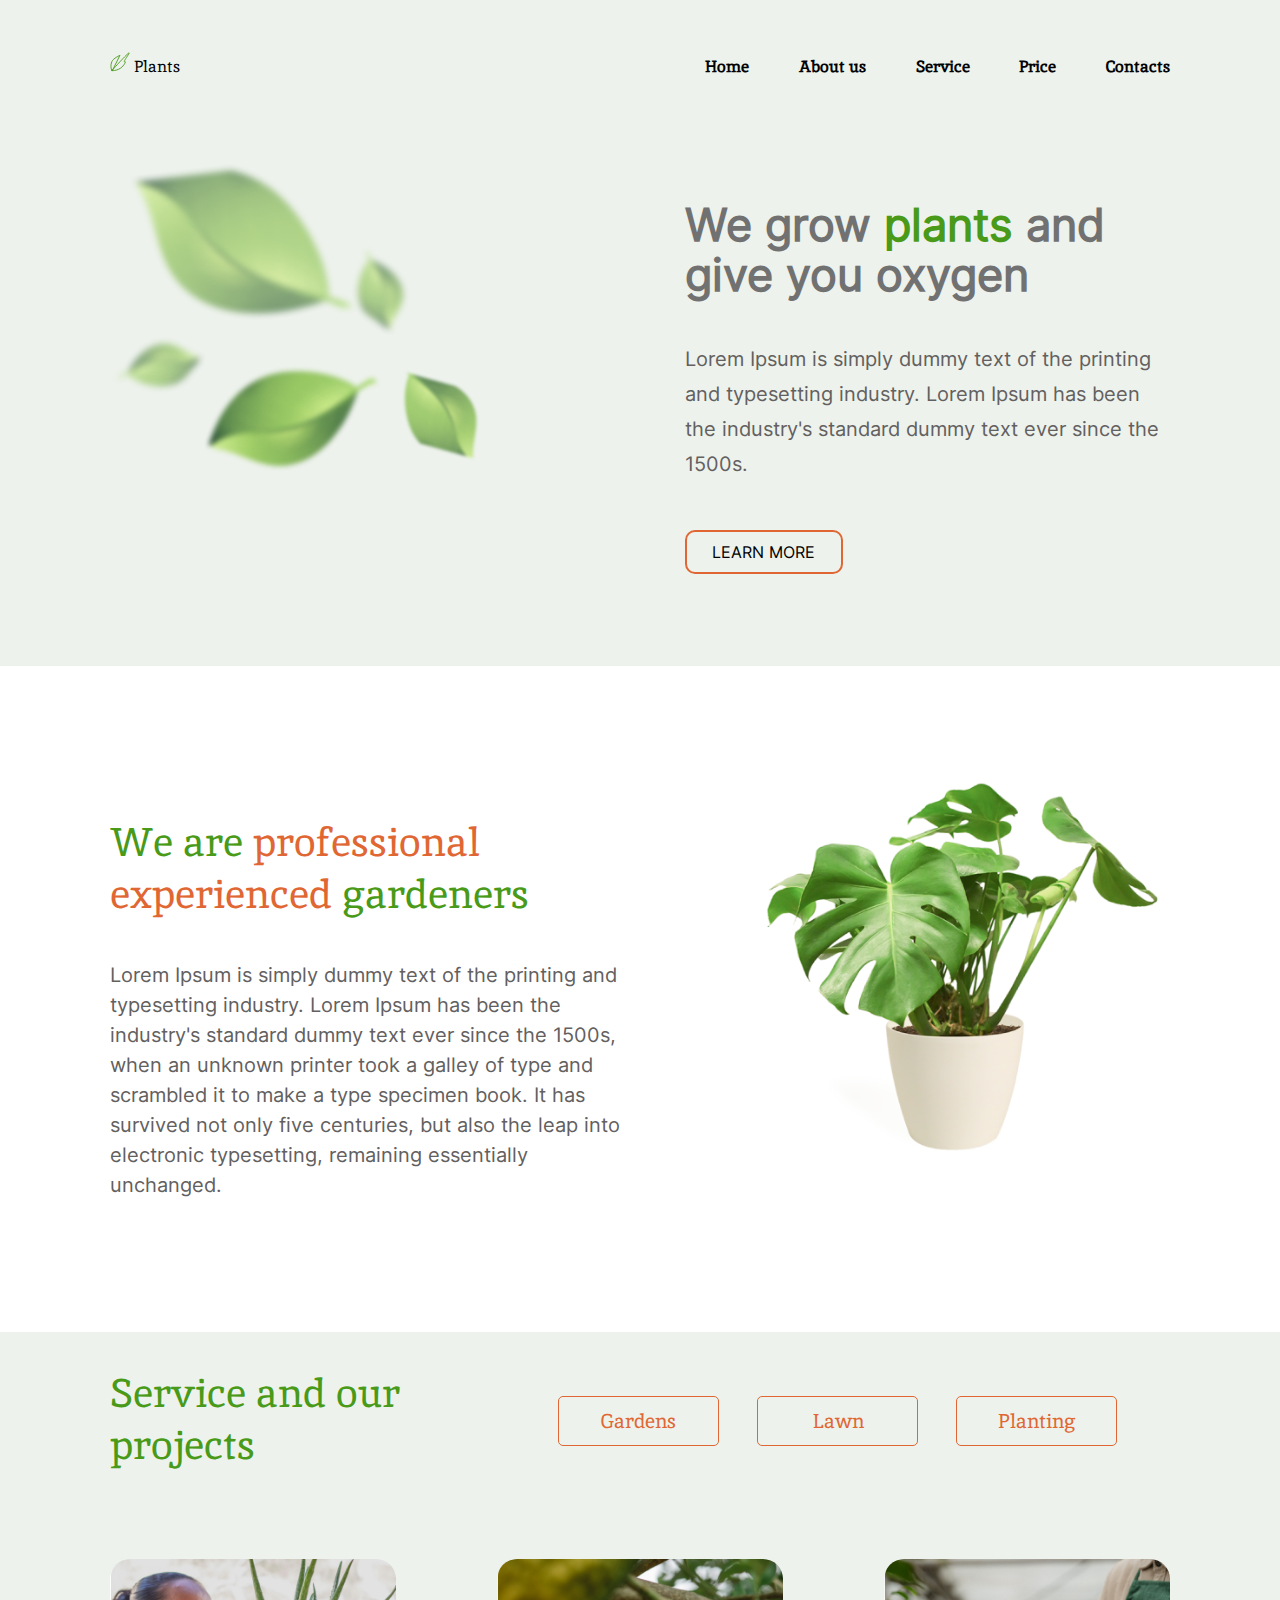
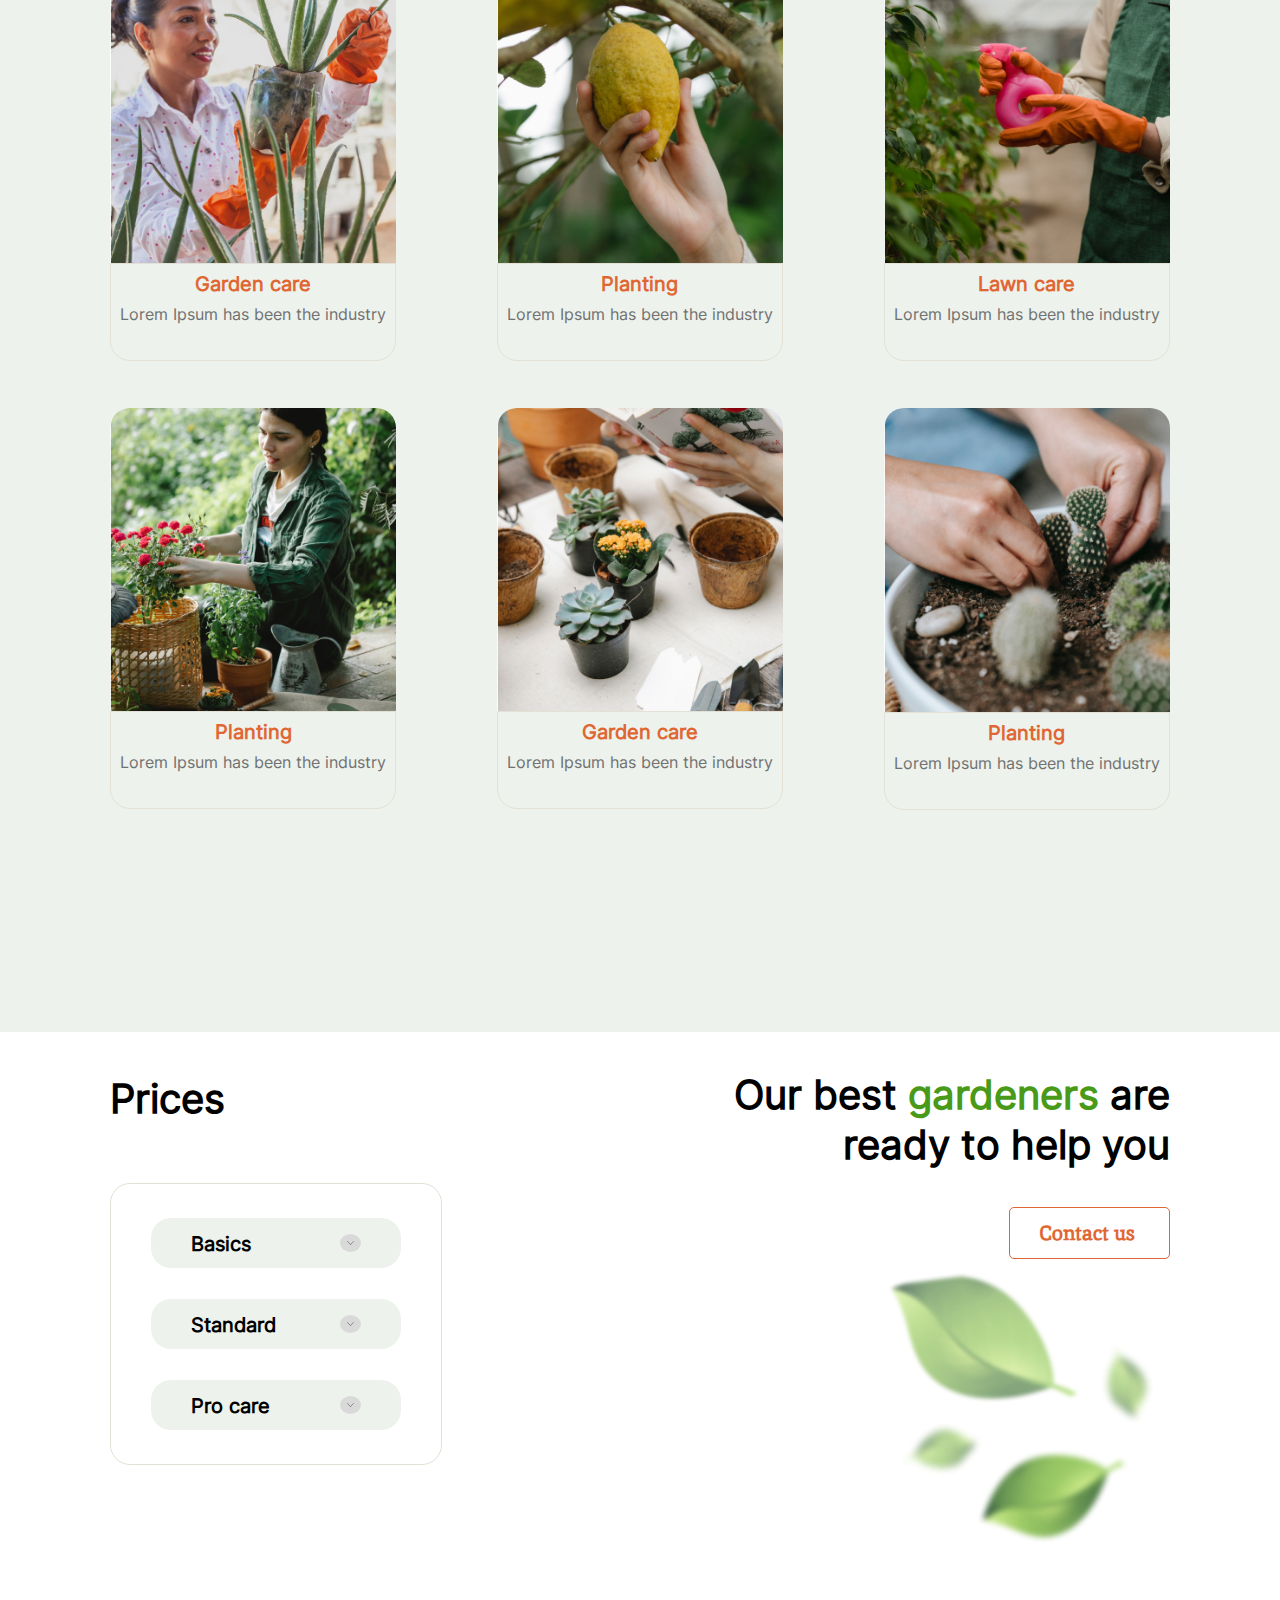
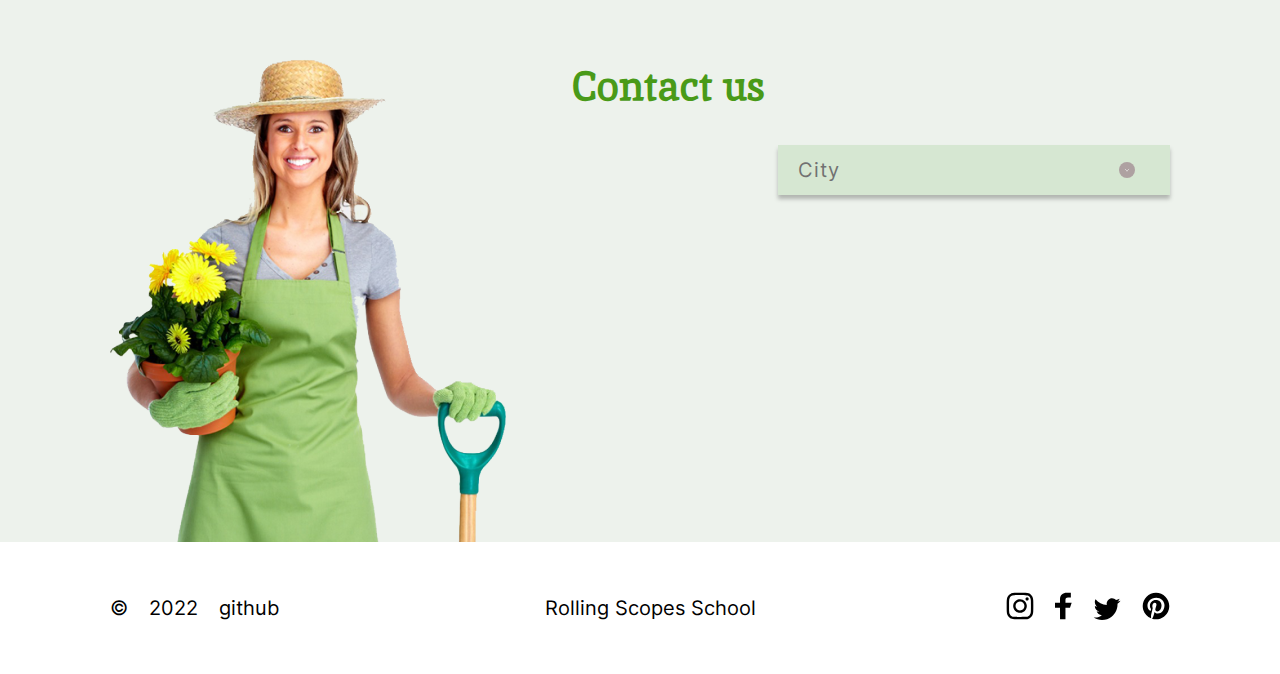
<file: index.html>
<!DOCTYPE html>
<html lang="en">
<head>
    <meta charset="UTF-8">
    <meta http-equiv="X-UA-Compatible" content="IE=edge">
    <meta name="viewport" content="width=device-width, initial-scale=1.0">
    <title>Plants</title>
    <link rel="icon" href="./assets/svg/logo_vector.svg">
    <link rel="stylesheet" href="css/normalize.css">
    <link rel="stylesheet" href="css/style.css">
</head>
<body>
    <div class="pop-up-cover"></div>
    <header class="header">
        <div class="container">
            <div class="logo-container">
                <img src="./assets/svg/logo_vector.svg" alt="logo" class="logo">
                <span class="logo-title">Plants</span>
            </div>
            <nav class="nav-section">
                <ul class="nav-list">
                    <li class="nav-item"><a href="#welcome" class="nav-link">Home</a></li>
                    <li class="nav-item"><a href="#about" class="nav-link">About us</a></li>
                    <li class="nav-item"><a href="#services" class="nav-link">Service</a></li>
                    <li class="nav-item"><a href="#prices" class="nav-link">Price</a></li>
                    <li class="nav-item"><a href="#contacts" class="nav-link">Contacts</a></li>
                </ul>
            </nav>
            <div class="burger-container">
                <img src="./assets/svg/burger.svg" alt="burger" class="burger">
            </div>
            <div class="burger-menu">
                <div class="dash-container">
                    <div class="dash dash-part1"></div>
                    <div class="dash dash-part2"></div>
                </div>
                <nav class="burger-nav-section">
                    <ul class="burger-nav-list">
                        <li class="nav-item"><a href="#welcome" class="nav-link burger-link">Home</a></li>
                        <li class="nav-item"><a href="#about" class="nav-link burger-link">About&nbsp;us</a></li>
                        <li class="nav-item"><a href="#services" class="nav-link burger-link">Service</a></li>
                        <li class="nav-item"><a href="#prices" class="nav-link burger-link">Price</a></li>
                        <li class="nav-item"><a href="#contacts" class="nav-link burger-link">Contacts</a></li>
                    </ul>
                </nav>
            </div>
        </div>
    </header>

    <main>
        <section class="welcome">
            <div class="container" id="welcome">
                <div class="leafs-container">
                    <img src="./assets/images/leafs.png" alt="leafs" class="leafs">
                </div>
                <div class="welcome-block">
                    <h1 class="welcome-title">We&nbsp;grow&nbsp;<span>plants</span>&nbsp;and give you oxygen</h1>
                    <p class="welcome-text">Lorem Ipsum is simply dummy text of the printing and typesetting industry. Lorem Ipsum has been the industry's standard dummy text ever since the 1500s.</p>
                    <button class="welcome-button">learn more</button>
                </div>
            </div>
        </section>

        <section class="about">
            <div class="container" id="about">
                <div class="about-block">
                    <h2 class="about-title">We are <span>professional experienced</span> gardeners</h2>
                    <p class="about-text">Lorem Ipsum is simply dummy text of the printing and typesetting industry. Lorem Ipsum has been the industry's standard dummy text ever since the 1500s, when an unknown printer took a galley of type and scrambled it to make a type specimen book. It has survived not only five centuries, but also the leap into electronic typesetting, remaining essentially unchanged.</p>
                </div>
                <div class="houseplant-container">
                    <img src="./assets/images/houseplant.png" alt="houseplant" class="houseplant">
                </div>
            </div>
        </section>

        <section class="services">
            <div class="container" id="services">
                <div class="services-header">
                    <h2 class="services-title">Service and our projects</h2>
                    <div class="services-buttons">
                        <button class="services-bttn garden-button">Gardens</button>
                        <button class="services-bttn lawn-button">Lawn</button>
                        <button class="services-bttn planting-button">Planting</button>
                    </div>
                </div>
                <div class="services-block">
                    <div class="service garden-service">
                        <img src="./assets/images/service-1.jpg" alt="garden-care" class="service-img">
                        <img src="./assets/images/service-1-tablet.png" alt="garden-care" class="service-img-tablet">
                        <div class="service-text">
                            <p class="service-title">Garden care</p>
                            <p class="service-p">Lorem Ipsum has been the industry</p>
                        </div>
                    </div>
                    <div class="service planting-service">
                        <img src="./assets/images/service-2.jpg" alt="planting" class="service-img">
                        <img src="./assets/images/service-2-tablet.png" alt="garden-care" class="service-img-tablet">
                        <div class="service-text">
                            <p class="service-title">Planting</p>
                            <p class="service-p">Lorem Ipsum has been the industry</p>
                        </div>
                    </div>
                    <div class="service lawn-service">
                        <img src="./assets/images/service-3.jpg" alt="lawn-care" class="service-img">
                        <img src="./assets/images/service-3-tablet.png" alt="garden-care" class="service-img-tablet">
                        <div class="service-text">
                            <p class="service-title">Lawn care</p>
                            <p class="service-p">Lorem Ipsum has been the industry</p>
                        </div>
                    </div>
                    <div class="service planting-service">
                        <img src="./assets/images/service-4.jpg" alt="planting" class="service-img">
                        <img src="./assets/images/service-4-tablet.png" alt="garden-care" class="service-img-tablet">
                        <div class="service-text">
                            <p class="service-title">Planting</p>
                            <p class="service-p">Lorem Ipsum has been the industry</p>
                        </div>
                    </div>
                    <div class="service garden-service">
                        <img src="./assets/images/service-5.jpg" alt="garden-care" class="service-img">
                        <img src="./assets/images/service-5-tablet.png" alt="garden-care" class="service-img-tablet">
                        <div class="service-text">
                            <p class="service-title">Garden care</p>
                            <p class="service-p">Lorem Ipsum has been the industry</p>
                        </div>
                    </div>
                    <div class="service planting-service">
                        <img src="./assets/images/service-6.jpg" alt="planting" class="service-img">
                        <img src="./assets/images/service-6-tablet.png" alt="garden-care" class="service-img-tablet">
                        <div class="service-text">
                            <p class="service-title">Planting</p>
                            <p class="service-p">Lorem Ipsum has been the industry</p>
                        </div>
                    </div>
                </div>
            </div>
        </section>

        <section class="prices">
            <div class="container" id="prices">
                <div class="prices-block">
                    <h2 class="prices-title">Prices</h2>
                    <div class="tariffes">
                        <div class="tariff basics-block">
                            <div class="tariff-header basics-header">
                                <span class="tariff-title">Basics</span>
                                <img src="./assets/svg/arrow.svg" alt="arrow" class="arrow basics-button">
                                <img src="./assets/svg/active-arrow.svg" alt="arrow" class="active-arrow basics-close-button">
                            </div>
                            <div class="drop-down basics-dd">
                                <div class="line"></div>
                                <p class="price-description">Release of Letraset sheets containing Lorem Ipsum passages, and more recently</p>
                                <p class="price"><span class="dollar">$</span><span class="number">15</span> / per hour</p>
                                <button class="order-bttn"><a href="#contacts" class="link">Order</a></button>
                            </div>
                        </div>
                        <div class="tariff standard-block">
                            <div class="tariff-header standard-header">
                                <span class="tariff-title">Standard</span>
                                <img src="./assets/svg/arrow.svg" alt="arrow" class="arrow standard-button">
                                <img src="./assets/svg/active-arrow.svg" alt="arrow" class="active-arrow standard-close-button">
                            </div>
                            <div class="drop-down standard-dd">
                                <div class="line"></div>
                                <p class="price-description">Release of Letraset sheets containing Lorem Ipsum passages, and more recently</p>
                                <p class="price"><span class="dollar">$</span><span class="number">25</span> / per hour</p>
                                <button class="order-bttn"><a href="#contacts" class="link">Order</a></button>
                            </div>
                        </div>
                        <div class="tariff pro-care-block">
                            <div class="tariff-header pro-care-header">
                                <span class="tariff-title">Pro care</span>
                                <img src="./assets/svg/arrow.svg" alt="arrow" class="arrow pro-care-button">
                                <img src="./assets/svg/active-arrow.svg" alt="arrow" class="active-arrow pro-care-close-button">
                            </div>
                            <div class="drop-down pro-care-dd">
                                <div class="line"></div>
                                <p class="price-description">Release of Letraset sheets containing Lorem Ipsum passages, and more recently</p>
                                <p class="price"><span class="dollar">$</span><span class="number">35</span> / per hour</p>
                                <button class="order-bttn"><a href="#contacts" class="link">Order</a></button>
                            </div>
                        </div>
                    </div>
                </div>
                <div class="gardeners-block">
                    <p class="gardeners-title">Our best <span>gardeners</span> are ready to help you</p>
                    <button class="contact-btn">Contact us</button>
                    <div class="leafs-2-container">
                        <img src="./assets/images/leafs-2.png" alt="leafs" class="leafs-2">
                    </div>
                    
                </div>
            </div>
        </section>

        <section class="contacts">
            <div class="container" id="contacts">
                <h2 class="contacts-title">Contact&nbsp;us</h2>
                <div class="cities-block">
                    <div class="cities-selector">
                        <span class="city-title">City</span>
                        <img src="./assets/svg/city-arrow.svg" alt="arrow" class="city-arrow">
                    </div>
                    <div class="cities-list">
                        <p class="city" id="can">Canandaigua, NY</p>
                        <p class="city" id="nyc">New York City</p>
                        <p class="city" id="yon">Yonkers, NY</p>
                        <p class="city" id="sher">Sherrill, NY</p>
                    </div>
                    <div class="city-card">
                        <div class="city-text-block">
                            <div class="city-const-text">
                                <p>City:</p>
                                <p>Phone:</p>
                                <p>Office address:</p>
                            </div>
                            <div class="city-var-text">
                                <p class="city-name"></p>
                                <p class="phone"></p>
                                <p class="address"></p>
                            </div>
                        </div>
                        <button class="call-bttn"><a href="tel:+19146780003" class="link phone-link">Call us</a></button>
                    </div>
                </div>
                
                <div class="woman-container">
                    <img src="./assets/images/contact_woman.png" alt="woman" class="woman">
                </div>
                
            </div>
        </section>
    </main>

    <footer class="footer">
        <div class="container">
            <p class="creator-info">&copy; 2022 <a href="https://github.com/wecansur" class="footer-link">github</a></p>
            <a href="https://rs.school/js-stage0/" class="footer-link rss">Rolling Scopes School</a>
            <ul class="social-list">
                <li class="social-item">
                    <a href="https://www.instagram.com" class="footer-link social-link">
                        <img src="./assets/svg/inst.svg" alt="instagram" class="social-img">
                    </a>
                </li>
                <li class="social-item">
                    <a href="https://www.facebook.com" class="footer-link social-link">
                        <img src="./assets/svg/fb.svg" alt="facebook" class="social-img">
                    </a>
                </li>
                <li class="social-item">
                    <a href="https://www.twitter.com" class="footer-link social-link">
                        <img src="./assets/svg/twt.svg" alt="twitter" class="social-img">
                    </a>
                </li>
                <li class="social-item">
                    <a href="https://www.pinterest.com" class="footer-link">
                        <img src="./assets/svg/pntrst.svg" alt="pinterest" class="social-img">
                    </a>
                </li>
            </ul>
        </div>
    </footer>
    <script src="./script.js"></script>
</body>
</html>
</file>
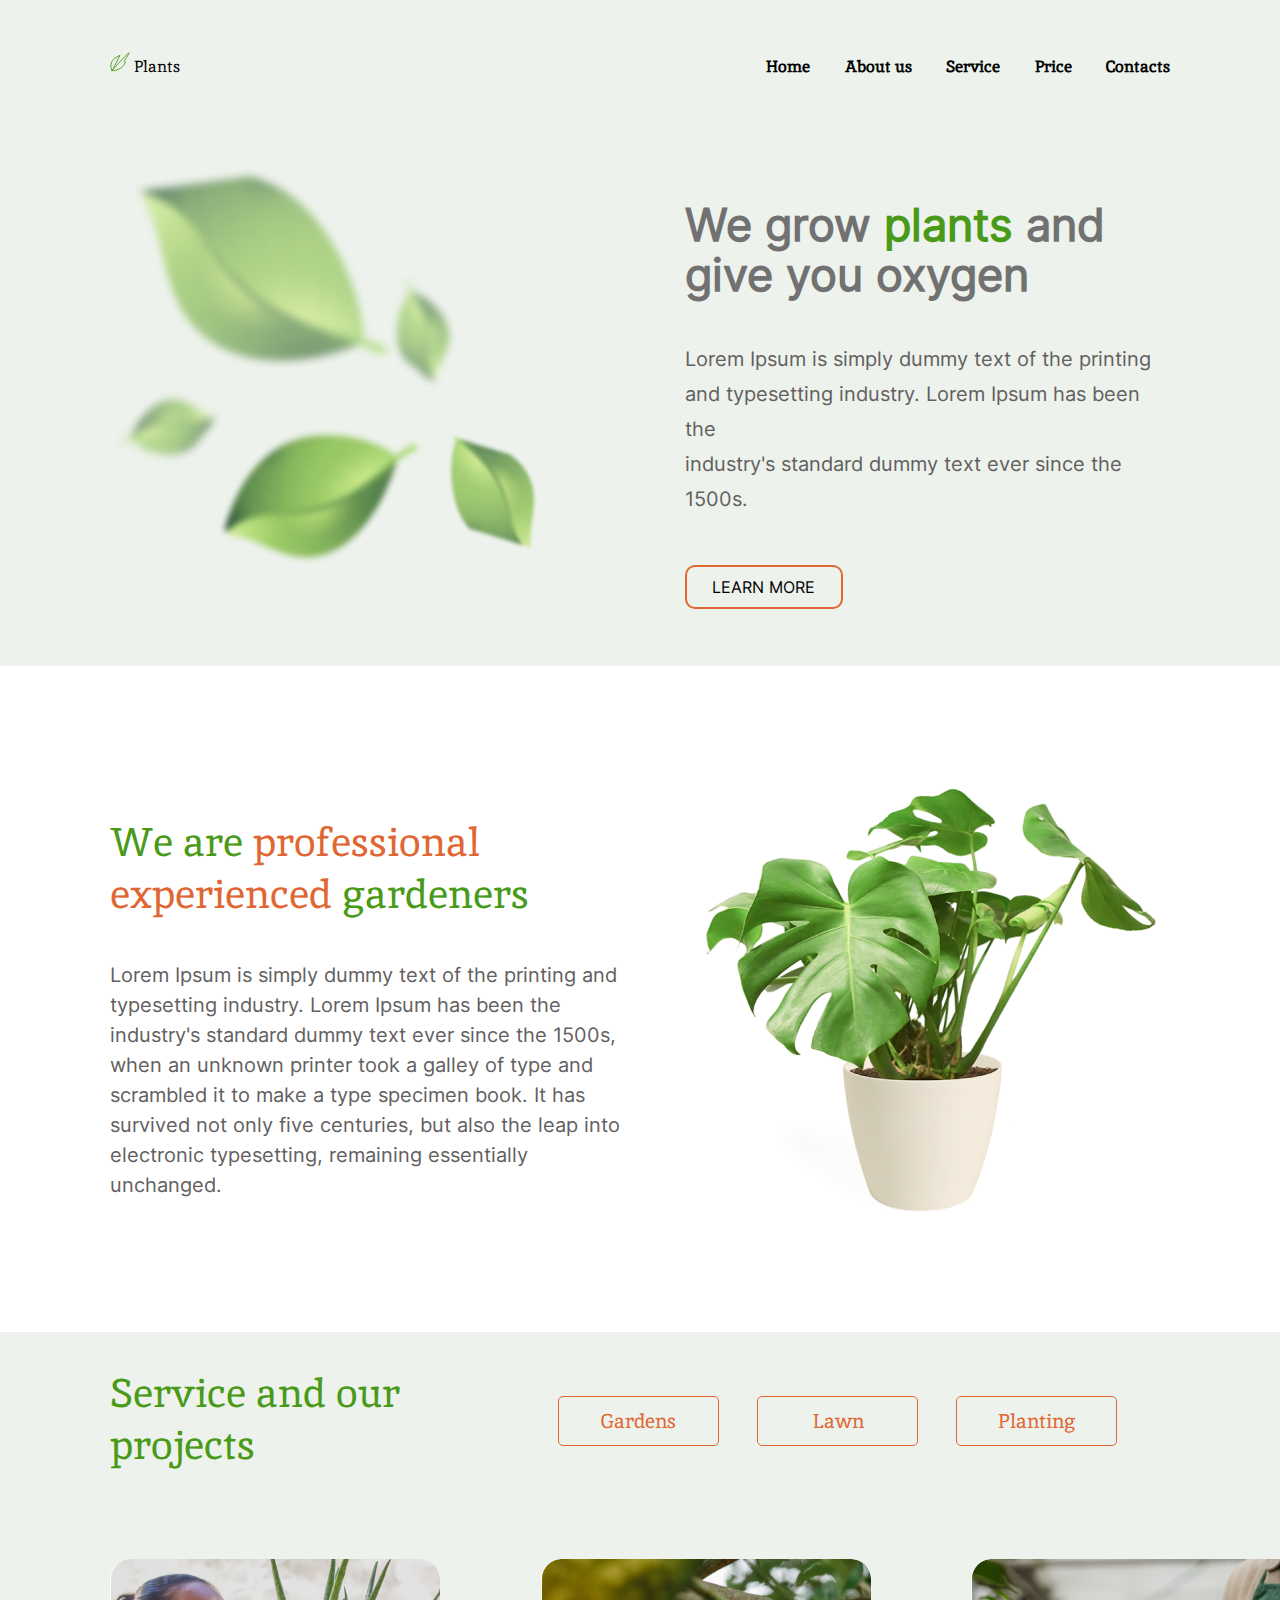
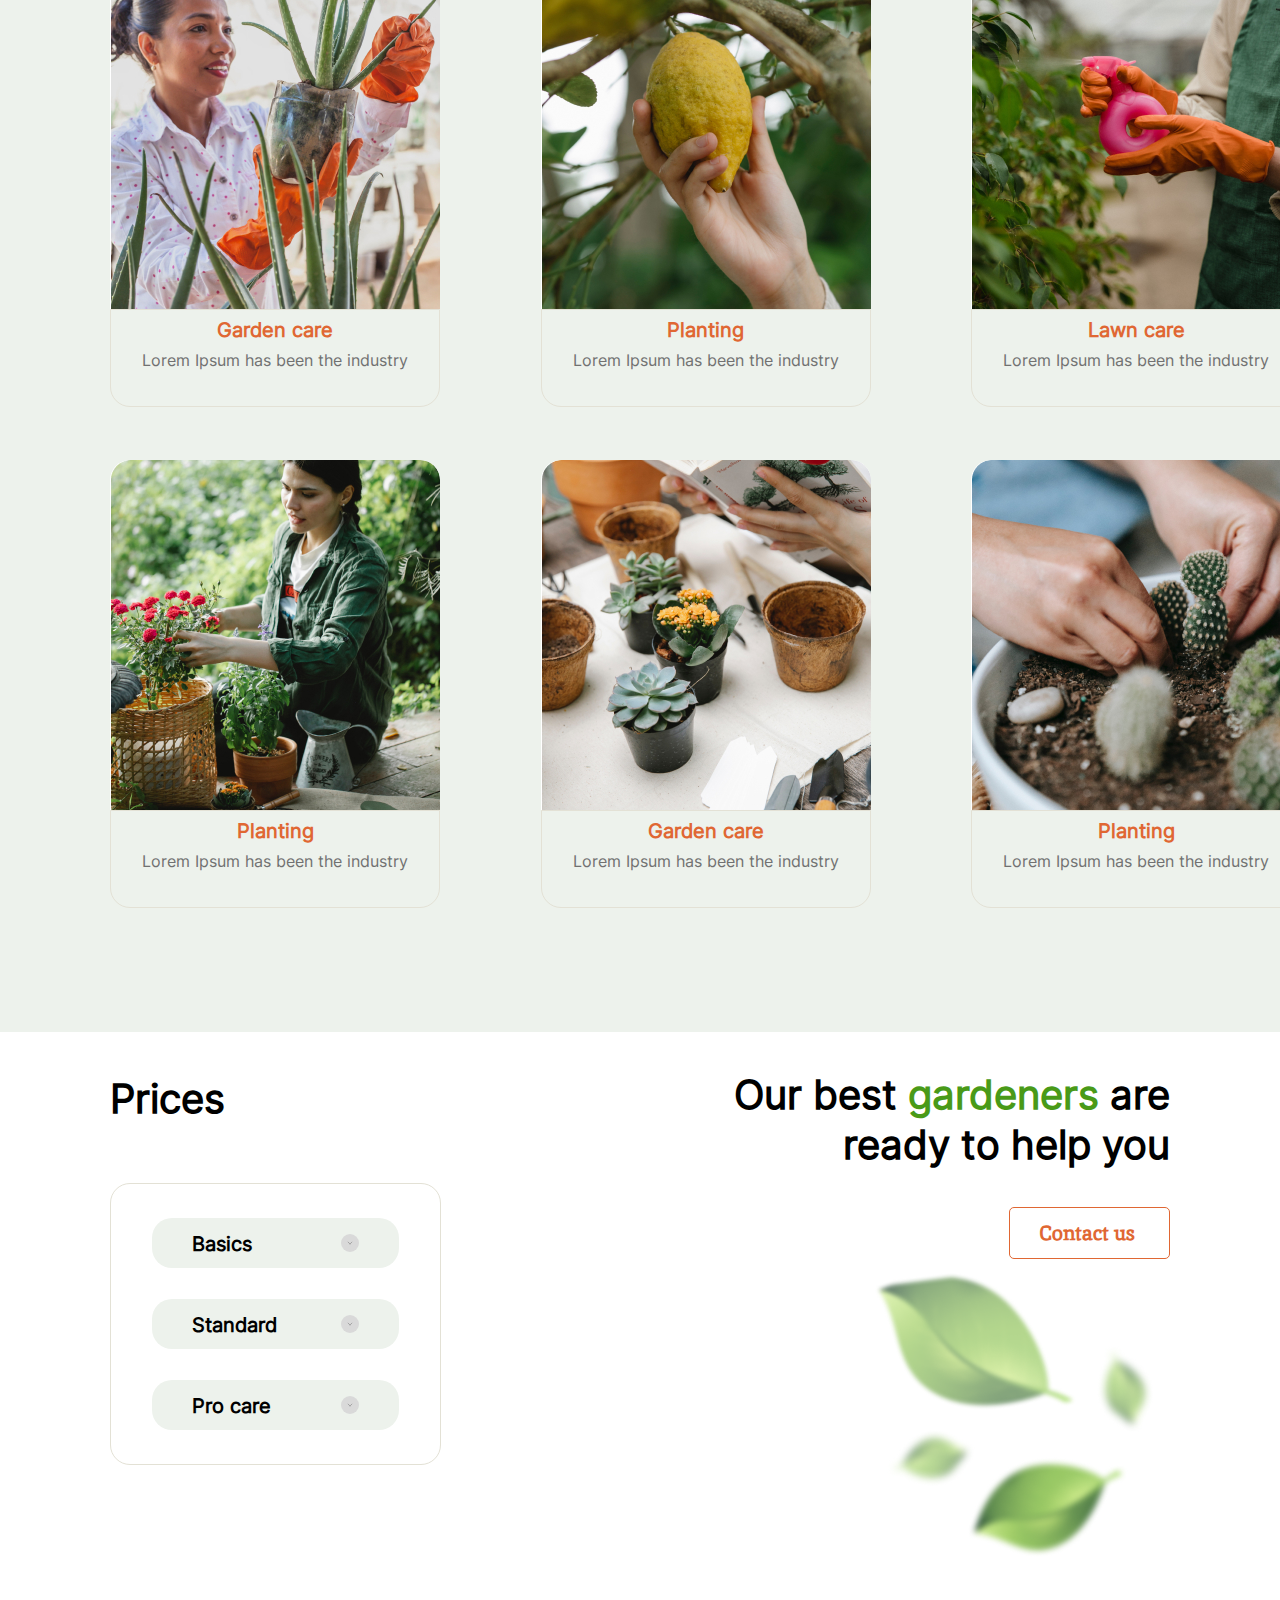
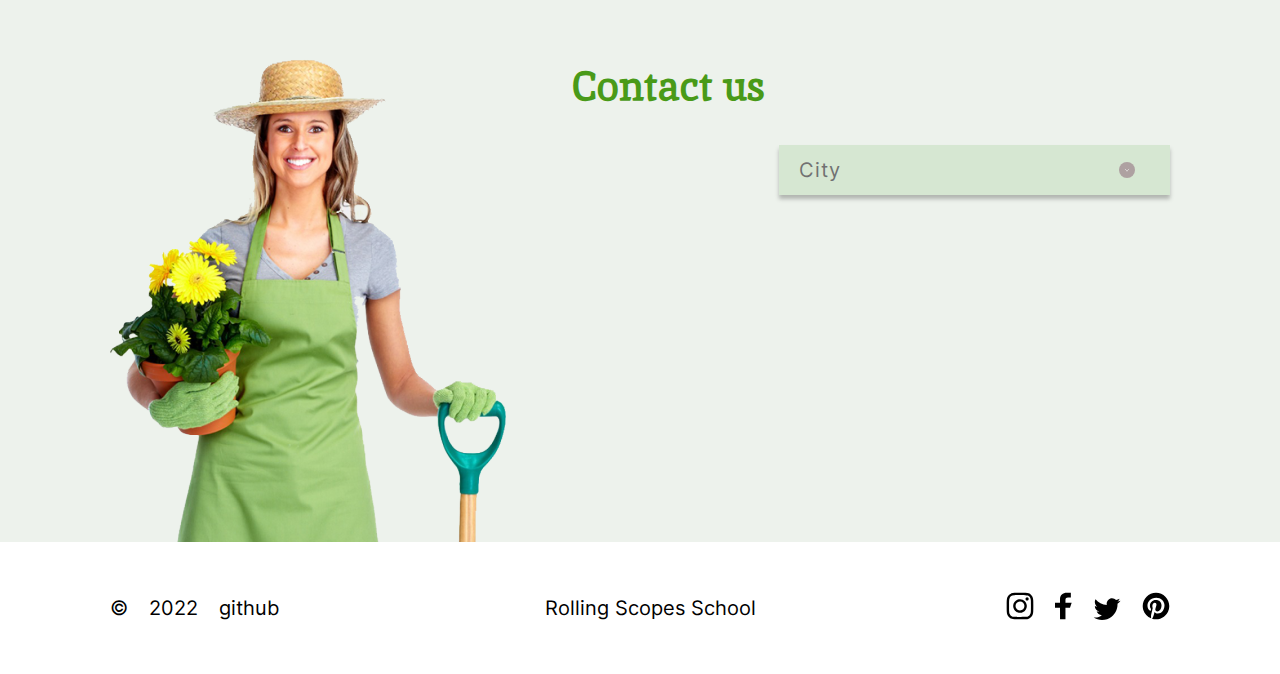
<file: plants/index.html>
<!DOCTYPE html>
<html lang="en">
<head>
    <meta charset="UTF-8">
    <meta http-equiv="X-UA-Compatible" content="IE=edge">
    <meta name="viewport" content="width=device-width, initial-scale=1.0">
    <title>Plants</title>
    <link rel="icon" href="./assets/svg/logo_vector.svg">
    <link rel="stylesheet" href="css/normalize.css">
    <link rel="stylesheet" href="css/style.css">
</head>
<body>
    <header class="header">
        <div class="container">
            <div class="logo-container">
                <img src="./assets/svg/logo_vector.svg" alt="logo" class="logo">
                <span class="logo-title">Plants</span>
            </div>
            <nav class="nav-section">
                <ul class="nav-list">
                    <li class="nav-item"><a href="#welcome" class="nav-link">Home</a></li>
                    <li class="nav-item"><a href="#about" class="nav-link">About us</a></li>
                    <li class="nav-item"><a href="#services" class="nav-link">Service</a></li>
                    <li class="nav-item"><a href="#prices" class="nav-link">Price</a></li>
                    <li class="nav-item"><a href="#contacts" class="nav-link">Contacts</a></li>
                </ul>
            </nav>
        </div>
    </header>

    <main>
        <section class="welcome">
            <div class="container" id="welcome">
                <img src="./assets/images/leafs.png" alt="leafs" class="leafs">
                <div class="welcome-block">
                    <h1 class="welcome-title">We grow <span>plants</span> and give you oxygen</h1>
                    <p class="welcome-text">Lorem Ipsum is simply dummy text of the printing and typesetting industry. Lorem Ipsum has been the<br>industry's standard dummy text ever since the 1500s.</p>
                    <button class="welcome-button">learn more</button>
                </div>
            </div>
        </section>

        <section class="about">
            <div class="container" id="about">
                <div class="about-block">
                    <h2 class="about-title">We are <span>professional experienced</span> gardeners</h2>
                    <p class="about-text">Lorem Ipsum is simply dummy text of the printing and typesetting industry. Lorem Ipsum has been the industry's standard dummy text ever since the 1500s, when an unknown printer took a galley of type and scrambled it to make a type specimen book. It has survived not only five centuries, but also the leap into electronic typesetting, remaining essentially unchanged.</p>
                </div>
                <img src="./assets/images/houseplant.png" alt="houseplant" class="houseplant">
            </div>
        </section>

        <section class="services">
            <div class="container" id="services">
                <div class="services-header">
                    <h2 class="services-title">Service and our projects</h2>
                    <div class="services-buttons">
                        <button class="services-bttn">Gardens</button>
                        <button class="services-bttn">Lawn</button>
                        <button class="services-bttn">Planting</button>
                    </div>
                </div>
                <div class="services-block">
                    <div class="service">
                        <img src="./assets/images/service-1.jpg" alt="garden-care" class="service-img">
                        <div class="service-text">
                            <p class="service-title">Garden care</p>
                            <p class="service-p">Lorem Ipsum has been the industry</p>
                        </div>
                    </div>
                    <div class="service">
                        <img src="./assets/images/service-2.jpg" alt="planting" class="service-img">
                        <div class="service-text">
                            <p class="service-title">Planting</p>
                            <p class="service-p">Lorem Ipsum has been the industry</p>
                        </div>
                    </div>
                    <div class="service">
                        <img src="./assets/images/service-3.jpg" alt="lawn-care" class="service-img">
                        <div class="service-text">
                            <p class="service-title">Lawn care</p>
                            <p class="service-p">Lorem Ipsum has been the industry</p>
                        </div>
                    </div>
                    <div class="service">
                        <img src="./assets/images/service-4.jpg" alt="planting" class="service-img">
                        <div class="service-text">
                            <p class="service-title">Planting</p>
                            <p class="service-p">Lorem Ipsum has been the industry</p>
                        </div>
                    </div>
                    <div class="service">
                        <img src="./assets/images/service-5.jpg" alt="garden-care" class="service-img">
                        <div class="service-text">
                            <p class="service-title">Garden care</p>
                            <p class="service-p">Lorem Ipsum has been the industry</p>
                        </div>
                    </div>
                    <div class="service">
                        <img src="./assets/images/service-6.jpg" alt="planting" class="service-img">
                        <div class="service-text">
                            <p class="service-title">Planting</p>
                            <p class="service-p">Lorem Ipsum has been the industry</p>
                        </div>
                    </div>
                </div>
            </div>
        </section>

        <section class="prices">
            <div class="container" id="prices">
                <div class="prices-block">
                    <h2 class="prices-title">Prices</h2>
                    <div class="tariffes">
                        <div class="tariff">
                            <span class="tariff-title">Basics</span>
                            <img src="./assets/svg/arrow.svg" alt="arrow" class="arrow">
                        </div>
                        <div class="tariff">
                            <span class="tariff-title">Standard</span>
                            <img src="./assets/svg/arrow.svg" alt="arrow" class="arrow">
                        </div>
                        <div class="tariff">
                            <span class="tariff-title">Pro care</span>
                            <img src="./assets/svg/arrow.svg" alt="arrow" class="arrow">
                        </div>
                    </div>
                </div>
                <div class="gardeners-block">
                    <p class="gardeners-title">Our best <span>gardeners</span> are ready to help you</p>
                    <button class="contact-btn">Contact us</button>
                    <img src="./assets/images/leafs-2.png" alt="leafs">
                </div>
            </div>
        </section>

        <section class="contacts">
            <div class="container" id="contacts">
                <h2 class="contacts-title">Contact us</h2>
                <div class="cities">
                    <span class="city-title">City</span>
                    <img src="./assets/svg/city-arrow.svg" alt="arrow" class="city-arrow">
                </div>
                <img src="./assets/images/contact_woman.png" alt="woman" class="woman">
            </div>
        </section>
    </main>

    <footer class="footer">
        <div class="container">
            <p class="creator-info">&copy; 2022 <a href="https://github.com/wecansur" class="footer-link">github</a></p>
            <a href="https://rs.school/js-stage0/" class="footer-link rss">Rolling Scopes School</a>
            <ul class="social-list">
                <li class="social-item">
                    <a href="https://www.instagram.com" class="footer-link social-link">
                        <img src="./assets/svg/inst.svg" alt="instagram" class="social-img">
                    </a>
                </li>
                <li class="social-item">
                    <a href="https://www.facebook.com" class="footer-link social-link">
                        <img src="./assets/svg/fb.svg" alt="facebook" class="social-img">
                    </a>
                </li>
                <li class="social-item">
                    <a href="https://www.twitter.com" class="footer-link social-link">
                        <img src="./assets/svg/twt.svg" alt="twitter" class="social-img">
                    </a>
                </li>
                <li class="social-item">
                    <a href="https://www.pinterest.com" class="footer-link">
                        <img src="./assets/svg/pntrst.svg" alt="pinterest" class="social-img">
                    </a>
                </li>
            </ul>
        </div>
    </footer>
</body>
</html>
</file>
<file: css/style.css>
@font-face {
  font-family: 'Inika';
  src: url("/assets/fonts/Inika-Regular.ttf");
}

@font-face {
  font-family: 'Inter';
  src: url("/assets/fonts/Inter-Regular.ttf");
}

html {
  scroll-behavior: smooth;
}

.pop-up-cover {
  display: none;
  position: fixed;
  z-index: 4;
  width: 100%;
  height: 100%;
  background-color: rgba(20, 20, 20, 0.5);
}

.pop-up-cover-active {
  display: block;
}

.container {
  max-width: 1440px;
  margin: auto;
  padding: 0 110px;
}

@media (max-width: 972px) {
  .container {
    padding: 0 50px;
  }
}

@media (max-width: 480px) {
  .container {
    padding: 0 25px;
  }
}

.header {
  height: 134px;
  background-color: #EDF2EC;
  font-family: "Inika", serif;
}

.header .container {
  display: -webkit-box;
  display: -ms-flexbox;
  display: flex;
  -webkit-box-pack: justify;
      -ms-flex-pack: justify;
          justify-content: space-between;
}

@media (max-width: 958px) {
  .header {
    height: 117px;
  }
}

@media (max-width: 480px) {
  .header {
    height: 96px;
  }
}

.logo-container {
  padding: 52px 0 61px 0;
  height: 20px;
}

@media (max-width: 958px) {
  .logo-container {
    padding: 46px 0 61px 0;
  }
}

@media (max-width: 480px) {
  .logo-container {
    padding: 36px 0 61px 0;
  }
}

.logo {
  width: 19.52px;
  height: 19.55px;
}

.logo-title {
  font-style: normal;
  font-weight: 400;
  font-size: 16px;
  line-height: 21px;
}

.nav-section {
  padding: 42px 0;
  width: 465px;
  height: 50px;
}

@media (max-width: 958px) {
  .nav-section {
    padding: 35px 0;
  }
}

@media (max-width: 665px) {
  .nav-section {
    display: none;
  }
}

.nav-list {
  display: -webkit-box;
  display: -ms-flexbox;
  display: flex;
  -webkit-box-pack: justify;
      -ms-flex-pack: justify;
          justify-content: space-between;
  -webkit-box-align: start;
      -ms-flex-align: start;
          align-items: flex-start;
  padding: 0;
  margin: 0;
  font-style: normal;
  font-weight: 700;
  font-size: 16px;
  line-height: 50px;
  list-style: none;
}

.nav-link {
  text-decoration: none;
  color: #010201;
}

.nav-link:hover {
  color: #E06733;
  -webkit-transition: .3s;
  transition: .3s;
}

.burger-container {
  display: none;
}

@media (max-width: 665px) {
  .burger-container {
    display: block;
    margin-top: 36px;
    cursor: pointer;
  }
}

.burger-menu {
  position: fixed;
  z-index: 5;
  right: 0;
  left: 130px;
  top: 10px;
  bottom: 0;
  width: 60%;
  height: 300px;
  background-color: #499A18;
  border-radius: 10%;
  -webkit-transform: translate(5000px, 0);
          transform: translate(5000px, 0);
  -webkit-transition: .5s;
  transition: .5s;
}

.burger-menu-active {
  -webkit-transform: translate(0, 0);
          transform: translate(0, 0);
}

.dash-container {
  position: absolute;
  left: 15px;
  top: 30px;
  width: 30px;
  height: 30px;
}

.dash {
  width: 25px;
  height: 2px;
  background-color: #D9D9D9;
}

.dash-part1 {
  -webkit-transform: rotate(45deg) translate(-1px, -2px);
          transform: rotate(45deg) translate(-1px, -2px);
}

.dash-part2 {
  -webkit-transform: rotate(-45deg) translate(3.5px, -2px);
          transform: rotate(-45deg) translate(3.5px, -2px);
}

.burger-nav-list {
  display: -webkit-box;
  display: -ms-flexbox;
  display: flex;
  -webkit-box-orient: vertical;
  -webkit-box-direction: normal;
      -ms-flex-direction: column;
          flex-direction: column;
  -ms-flex-pack: distribute;
      justify-content: space-around;
  height: 250px;
  font-family: "Inika", serif;
  list-style: none;
}

.burger-link {
  padding: 10px 90px 10px 5px;
}

.welcome {
  height: 532px;
  background-color: #EDF2EC;
}

.welcome .container {
  display: -webkit-box;
  display: -ms-flexbox;
  display: flex;
  -webkit-box-pack: justify;
      -ms-flex-pack: justify;
          justify-content: space-between;
  padding-top: 16px;
}

@media (max-width: 958px) {
  .welcome .container {
    padding-top: 40px;
  }
}

@media (max-width: 665px) {
  .welcome .container {
    padding-top: 24px;
  }
}

@media (max-width: 958px) {
  .welcome {
    height: 420px;
  }
}

@media (max-width: 665px) {
  .welcome {
    height: 300px;
  }
}

.leafs-container {
  width: 36.59%;
}

@media (max-width: 958px) {
  .leafs-container {
    -webkit-box-ordinal-group: 3;
        -ms-flex-order: 2;
            order: 2;
    width: 42%;
  }
}

@media (max-width: 600px) {
  .leafs-container {
    display: none;
  }
}

.leafs {
  width: 100%;
  height: auto;
}

.welcome-block {
  width: 45.8%;
  padding-top: 50px;
  font-family: "Inter", sans-serif;
}

@media (max-width: 958px) {
  .welcome-block {
    width: 51.2%;
    padding-top: 0;
  }
}

@media (max-width: 665px) {
  .welcome-block {
    width: 100%;
  }
}

.welcome-title {
  margin: 0;
  padding: 0 0 42px 0;
  font-family: "Inter", sans-serif;
  font-style: normal;
  font-weight: 700;
  font-size: 45px;
  line-height: 50px;
  color: #717171;
}

.welcome-title span {
  color: #499A18;
}

@media (max-width: 958px) {
  .welcome-title {
    padding: 0 0 30px 0;
    font-size: 35px;
  }
}

@media (max-width: 665px) {
  .welcome-title {
    padding: 0 0 20px 0;
    font-size: 25px;
    line-height: 35px;
  }
}

.welcome-text {
  margin: 0 0 48px 0;
  font-family: 'Inter', sans-serif;
  font-style: normal;
  font-weight: 400;
  font-size: 20px;
  line-height: 35px;
  color: #636060;
}

@media (max-width: 958px) {
  .welcome-text {
    margin: 0 0 40px 0;
    font-size: 16px;
    line-height: 25px;
  }
}

@media (max-width: 665px) {
  .welcome-text {
    margin: 0 0 25px 0;
  }
}

.welcome-button {
  width: 158.65px;
  height: 44px;
  font-family: "Inter", sans-serif;
  font-style: normal;
  font-weight: 400;
  font-size: 16px;
  line-height: 20px;
  text-transform: uppercase;
  background-color: transparent;
  border: 2px solid #E06733;
  border-radius: 10px;
  cursor: pointer;
}

.welcome-button:hover {
  color: #000000;
  background-color: #E06733;
  -webkit-transition: .3s;
  transition: .3s;
}

@media (max-width: 665px) {
  .welcome-button {
    width: 100px;
    height: 34px;
    font-size: 10px;
  }
}

.about {
  height: 666px;
}

@media (max-width: 972px) {
  .about {
    height: 783px;
  }
}

@media (max-width: 665px) {
  .about {
    height: 516px;
  }
}

.about .container {
  display: -webkit-box;
  display: -ms-flexbox;
  display: flex;
  -webkit-box-pack: justify;
      -ms-flex-pack: justify;
          justify-content: space-between;
}

@media (max-width: 972px) {
  .about .container {
    -webkit-box-orient: vertical;
    -webkit-box-direction: normal;
        -ms-flex-direction: column;
            flex-direction: column;
    -webkit-box-align: center;
        -ms-flex-align: center;
            align-items: center;
  }
}

.about-block {
  width: 49.5%;
  margin: 150px 0 0 0;
  padding: 0;
}

@media (max-width: 972px) {
  .about-block {
    display: -webkit-box;
    display: -ms-flexbox;
    display: flex;
    -webkit-box-orient: vertical;
    -webkit-box-direction: normal;
        -ms-flex-direction: column;
            flex-direction: column;
    -webkit-box-align: center;
        -ms-flex-align: center;
            align-items: center;
    margin: 40px 0 0 0;
    width: 100%;
  }
}

@media (max-width: 665px) {
  .about-block {
    width: 100%;
    margin: 30px 0 0 0;
  }
}

.about-title {
  margin: 0;
  padding-bottom: 40px;
  font-family: 'Inika', serif;
  font-style: normal;
  font-weight: 400;
  font-size: 40px;
  line-height: 52px;
  color: #499A18;
}

.about-title span {
  color: #E06733;
}

@media (max-width: 972px) {
  .about-title {
    padding-bottom: 45px;
    width: 63.45%;
    font-weight: 400;
    font-size: 35px;
    line-height: 46px;
    text-align: center;
  }
}

@media (max-width: 665px) {
  .about-title {
    width: 87.3%;
    padding-bottom: 15px;
    font-size: 25px;
    line-height: 33px;
  }
}

.about-text {
  margin: 0;
  font-family: 'Inter', sans-serif;
  font-style: normal;
  font-weight: 400;
  font-size: 20px;
  line-height: 30px;
  color: #636060;
}

@media (max-width: 972px) {
  .about-text {
    font-weight: 400;
    font-size: 20px;
    line-height: 30px;
  }
}

@media (max-width: 665px) {
  .about-text {
    font-size: 15px;
    line-height: 25px;
  }
}

.houseplant-container {
  width: 38%;
}

@media (max-width: 665px) {
  .houseplant-container {
    width: 45%;
  }
}

.houseplant {
  margin-top: 82px;
  width: 100%;
  height: auto;
}

@media (max-width: 972px) {
  .houseplant {
    margin-top: 70px;
  }
}

@media (max-width: 665px) {
  .houseplant {
    margin-top: 0;
  }
}

.services {
  height: 1300px;
  background-color: #EDF2EC;
}

.services .container {
  padding-top: 35px;
}

@media (max-width: 972px) {
  .services .container {
    padding-top: 60px;
  }
}

@media (max-width: 665px) {
  .services .container {
    padding-top: 30px;
  }
}

@media (max-width: 1220px) {
  .services {
    height: 1200px;
  }
}

@media (max-width: 1080px) {
  .services {
    height: 1100px;
  }
}

@media (max-width: 972px) {
  .services {
    height: 1300px;
  }
}

@media (max-width: 830px) {
  .services {
    height: 1200px;
  }
}

@media (max-width: 768px) {
  .services {
    height: 1780px;
  }
}

@media (max-width: 740px) {
  .services {
    height: 1700px;
  }
}

@media (max-width: 670px) {
  .services {
    height: 1500px;
  }
}

@media (max-width: 600px) {
  .services {
    height: 3700px;
  }
}

@media (max-width: 440px) {
  .services {
    height: 3600px;
  }
}

@media (max-width: 400px) {
  .services {
    height: 3300px;
  }
}

@media (max-width: 380px) {
  .services {
    height: 3150px;
  }
}

.services-header {
  -ms-grid-row: 1;
  -ms-grid-column: 1;
  grid-area: 1 / 1;
  display: -webkit-box;
  display: -ms-flexbox;
  display: flex;
  -webkit-box-pack: justify;
      -ms-flex-pack: justify;
          justify-content: space-between;
  max-width: 1007px;
}

@media (max-width: 972px) {
  .services-header {
    -webkit-box-orient: vertical;
    -webkit-box-direction: normal;
        -ms-flex-direction: column;
            flex-direction: column;
  }
}

.services-title {
  max-width: 306px;
  margin: 0;
  padding: 0;
  font-family: 'Inika', serif;
  font-style: normal;
  font-weight: 400;
  font-size: 40px;
  line-height: 52px;
  color: #499A18;
}

@media (max-width: 972px) {
  .services-title {
    font-size: 35px;
    line-height: 46px;
  }
}

@media (max-width: 665px) {
  .services-title {
    font-size: 25px;
    line-height: 33px;
    width: 56.8%;
  }
}

.services-buttons {
  display: -webkit-box;
  display: -ms-flexbox;
  display: flex;
  -webkit-box-pack: justify;
      -ms-flex-pack: justify;
          justify-content: space-between;
  -webkit-column-gap: 6.7%;
          column-gap: 6.7%;
  width: 55.5%;
  padding-top: 29px;
  padding-bottom: 15px;
}

@media (max-width: 972px) {
  .services-buttons {
    width: 83.55%;
    padding-top: 38px;
  }
}

@media (max-width: 665px) {
  .services-buttons {
    -ms-flex-wrap: wrap;
        flex-wrap: wrap;
    -webkit-column-gap: 0;
            column-gap: 0;
    row-gap: 9px;
    width: 252px;
    height: 79px;
  }
}

.services-bttn {
  margin: 0;
  padding: 0;
  width: 161px;
  height: 50px;
  font-family: 'Inika';
  font-style: normal;
  font-weight: 400;
  font-size: 20px;
  line-height: 26.06px;
  color: #E06733;
  background-color: transparent;
  border: 1px solid #E06733;
  border-radius: 5px;
  cursor: pointer;
}

.services-bttn:hover {
  color: #FFFFFF;
  background-color: #E06733;
  -webkit-transition: .3s;
  transition: .3s;
}

@media (max-width: 665px) {
  .services-bttn {
    width: 121px;
    height: 35px;
    font-size: 15px;
  }
}

.button-active {
  color: #FFFFFF;
  background-color: #E06733;
  -webkit-transform: scale(0.8);
          transform: scale(0.8);
  -webkit-transition: .3s;
  transition: .3s;
}

.services-block {
  display: -ms-grid;
  display: grid;
  -ms-grid-rows: 1fr 1fr;
  -ms-grid-columns: 1fr 1fr 1fr;
      grid-template: 1fr 1fr / 1fr 1fr 1fr;
  grid-column-gap: 9.5%;
  grid-row-gap: 5.9%;
  margin-top: 88px;
}

@media (max-width: 768px) {
  .services-block {
    -ms-grid-rows: 1fr 1fr 1fr;
    -ms-grid-columns: 1fr 1fr;
        grid-template: 1fr 1fr 1fr / 1fr 1fr;
    grid-column-gap: 16%;
    grid-row-gap: 3.085%;
    margin-top: 25px;
  }
}

@media (max-width: 665px) {
  .services-block {
    margin-top: 75px;
  }
}

@media (max-width: 600px) {
  .services-block {
    -ms-grid-rows: 1fr 1fr 1fr 1fr 1fr 1fr;
    -ms-grid-columns: 1fr;
        grid-template: 1fr 1fr 1fr 1fr 1fr 1fr / 1fr;
    grid-row-gap: 1.2%;
    padding: 0 25px;
  }
}

.service {
  display: -webkit-box;
  display: -ms-flexbox;
  display: flex;
  -webkit-box-orient: vertical;
  -webkit-box-direction: normal;
      -ms-flex-direction: column;
          flex-direction: column;
  width: 100%;
  cursor: pointer;
}

.service:hover {
  -webkit-transform: scale(1.1);
          transform: scale(1.1);
  -webkit-transition: .3s;
  transition: .3s;
}

@media (max-width: 972px) {
  .service {
    width: 100%;
  }
}

@media (max-width: 665px) {
  .service {
    max-width: 350px;
  }
}

.blur {
  -webkit-filter: blur(2px);
          filter: blur(2px);
  -webkit-transition: .3s;
  transition: .3s;
}

.service-img {
  width: 100%;
  height: auto;
  border-radius: 20px 20px 0px 0px;
}

@media (max-width: 972px) {
  .service-img {
    display: none;
  }
}

.service-img-tablet {
  display: none;
}

@media (max-width: 972px) {
  .service-img-tablet {
    display: block;
    width: 100%;
    height: auto;
    border-radius: 20px 20px 0px 0px;
  }
}

.service-text {
  display: -webkit-box;
  display: -ms-flexbox;
  display: flex;
  -webkit-box-orient: vertical;
  -webkit-box-direction: normal;
      -ms-flex-direction: column;
          flex-direction: column;
  -webkit-box-align: center;
      -ms-flex-align: center;
          align-items: center;
  font-family: "Inter", sans-serif;
  font-style: normal;
  border: 1px solid #E3E1D5;
  border-radius: 0px 0px 20px 20px;
}

.service-title {
  margin: 10px 0;
  font-weight: 700;
  font-size: 20px;
  line-height: 20px;
  text-align: center;
  color: #E06733;
}

.service-p {
  margin: 0 0 36px 0;
  font-weight: 400;
  font-size: 16px;
  line-height: 20px;
  text-align: center;
  color: #717171;
}

@media (max-width: 972px) {
  .service-p {
    width: 73%;
    margin: 0 0 20px 0;
  }
}

.prices {
  height: 568px;
}

@media (max-width: 768px) {
  .prices {
    height: 585px;
  }
}

@media (max-width: 665px) {
  .prices {
    height: 512px;
  }
}

.prices .container {
  display: -webkit-box;
  display: -ms-flexbox;
  display: flex;
  -webkit-box-pack: justify;
      -ms-flex-pack: justify;
          justify-content: space-between;
  padding-top: 38px;
}

@media (max-width: 768px) {
  .prices .container {
    padding-top: 0px;
  }
}

@media (max-width: 665px) {
  .prices .container {
    -webkit-box-orient: vertical;
    -webkit-box-direction: normal;
        -ms-flex-direction: column;
            flex-direction: column;
    -webkit-box-align: center;
        -ms-flex-align: center;
            align-items: center;
  }
}

.prices-title {
  margin: 5px 0 60px 0;
  font-family: 'Inter', sans-serif;
  font-weight: bold;
  font-size: 40px;
  line-height: 48px;
}

@media (max-width: 768px) {
  .prices-title {
    margin: 40px 0 50px 0;
    font-size: 35px;
    line-height: 42px;
  }
}

@media (max-width: 665px) {
  .prices-title {
    margin: 25px 0 38px 0;
    font-size: 25px;
    line-height: 30px;
    text-align: center;
  }
}

.tariffes {
  display: -webkit-box;
  display: -ms-flexbox;
  display: flex;
  -webkit-box-orient: vertical;
  -webkit-box-direction: normal;
      -ms-flex-direction: column;
          flex-direction: column;
  -webkit-box-pack: justify;
      -ms-flex-pack: justify;
          justify-content: space-between;
  width: 332px;
  height: 282px;
  padding: 34px 40px;
  border: 1px solid #E3E1D5;
  border-radius: 20px;
  overflow: hidden;
}

@media (max-width: 768px) {
  .tariffes {
    margin-top: 55px;
  }
}

@media (max-width: 665px) {
  .tariffes {
    width: 224px;
    margin-top: 0;
    -webkit-box-align: center;
        -ms-flex-align: center;
            align-items: center;
    width: 224px;
    height: 235px;
  }
}

.tariffes-no-padding {
  -webkit-box-pack: center;
      -ms-flex-pack: center;
          justify-content: center;
  padding-top: 0;
  padding-bottom: 0;
}

.tariff {
  -webkit-transform: translate(0, 0);
          transform: translate(0, 0);
  -webkit-transition: .5s;
  transition: .5s;
}

.tariff-header {
  display: -webkit-box;
  display: -ms-flexbox;
  display: flex;
  -webkit-box-pack: justify;
      -ms-flex-pack: justify;
          justify-content: space-between;
  padding: 16px 40px;
  width: 100%;
  height: 50px;
  font-family: "Inter", sans-serif;
  font-style: normal;
  font-weight: 700;
  font-size: 20px;
  line-height: 20px;
  background-color: #EDF2EC;
  border-radius: 20px;
}

.tariff-header:hover {
  background-color: #D6E7D2;
  -webkit-transition: .3s;
  transition: .3s;
}

@media (max-width: 665px) {
  .tariff-header {
    width: 180px;
    padding: 16px 40px 16px 30px;
    font-size: 15px;
  }
}

.tariff-header-active {
  border-bottom-left-radius: 0;
  border-bottom-right-radius: 0;
  background-color: #D6E7D2;
}

@media (max-width: 665px) {
  .tariff-header-active {
    height: 30px;
    padding: 5px 40px 5px 30px;
  }
}

.arrow {
  padding: 6px;
  border-radius: 50%;
  background-color: #D9D9D9;
  cursor: pointer;
}

.active-arrow {
  display: none;
  padding: 6px;
  border-radius: 50%;
  background-color: #AEA1A1;
  cursor: pointer;
}

@media (max-width: 665px) {
  .active-arrow {
    width: 16px;
    height: 16px;
  }
}

.active {
  display: block;
}

.inactive {
  display: none;
}

.drop-down {
  display: none;
  width: 250px;
  padding: 0 40px 12px 40px;
  background-color: #D6E7D2;
  border-radius: 20px;
  border-top-left-radius: 0;
  border-top-right-radius: 0;
}

@media (max-width: 665px) {
  .drop-down {
    width: 180px;
    height: 100px;
    padding-left: 30px;
  }
}

.drop-down-active {
  display: block;
}

.line {
  width: 164px;
  height: 1px;
  background-color: #AEA1A1;
}

@media (max-width: 665px) {
  .line {
    width: 90px;
  }
}

.price-description {
  margin: 4px 0;
  font-family: "Inter", sans-serif;
  font-style: normal;
  font-weight: 300;
  font-size: 10px;
  line-height: 10px;
  color: #717171;
}

.price {
  margin-top: 0;
  margin-bottom: 10px;
  font-family: "Inter", sans-serif;
  font-style: normal;
  font-weight: 700;
  font-size: 12px;
  line-height: 20px;
}

.price .dollar {
  color: #E06733;
}

.price .number {
  font-size: 15px;
  color: #E06733;
}

@media (max-width: 665px) {
  .price {
    margin: 0;
    font-size: 8px;
    line-height: 15px;
  }
}

.order-bttn {
  width: 86px;
  height: 25px;
  font-family: "Inter", sans-serif;
  font-style: normal;
  font-weight: 700;
  font-size: 14px;
  line-height: 20px;
  background: #FFFFFF;
  border: none;
  border-radius: 10px;
}

@media (max-width: 665px) {
  .order-bttn {
    height: 20px;
    margin: 0;
    font-size: 10px;
    line-height: 15px;
  }
}

.link {
  color: #717171;
  text-decoration: none;
}

.gardeners-block {
  display: -webkit-box;
  display: -ms-flexbox;
  display: flex;
  -webkit-box-orient: vertical;
  -webkit-box-direction: normal;
      -ms-flex-direction: column;
          flex-direction: column;
  -webkit-box-align: end;
      -ms-flex-align: end;
          align-items: flex-end;
}

@media (max-width: 768px) {
  .gardeners-block {
    margin-top: 139px;
  }
}

@media (max-width: 665px) {
  .gardeners-block {
    -webkit-box-align: center;
        -ms-flex-align: center;
            align-items: center;
    margin-top: 19px;
  }
}

.gardeners-title {
  max-width: 452px;
  margin: 0;
  font-family: 'Inter', sans-serif;
  font-weight: bold;
  font-size: 40px;
  line-height: 50px;
  text-align: right;
}

.gardeners-title span {
  color: #499A18;
}

@media (max-width: 768px) {
  .gardeners-title {
    width: 74.65%;
    font-size: 25px;
    line-height: 35px;
  }
}

@media (max-width: 665px) {
  .gardeners-title {
    font-size: 20px;
    text-align: center;
  }
}

.leafs-2-container {
  width: 63%;
}

@media (max-width: 768px) {
  .leafs-2-container {
    width: 38.5%;
    margin-top: 34px;
  }
}

@media (max-width: 665px) {
  .leafs-2-container {
    display: none;
  }
}

.leafs-2 {
  width: 100%;
  height: auto;
}

.contact-btn {
  max-width: 162px;
  margin-top: 37px;
  padding: 12px 34px 12px 30px;
  font-family: 'Inika';
  font-style: normal;
  font-weight: 700;
  font-size: 20px;
  line-height: 26px;
  text-align: center;
  color: #E06733;
  background-color: transparent;
  border: 1px solid #E06733;
  border-radius: 5px;
  cursor: pointer;
}

.contact-btn:hover {
  color: #FFFFFF;
  background-color: #E06733;
  -webkit-transition: .3s;
  transition: .3s;
}

@media (max-width: 768px) {
  .contact-btn {
    margin-top: 30px;
  }
}

@media (max-width: 665px) {
  .contact-btn {
    max-width: 121px;
    height: 35px;
    padding: 8px 22px;
    margin-top: 14px;
    font-size: 15px;
    line-height: 20px;
  }
}

.contacts {
  height: 542px;
  background-color: #EDF2EC;
}

@media (max-width: 1227px) {
  .contacts {
    height: 739px;
  }
}

@media (max-width: 650px) {
  .contacts {
    height: 445px;
  }
}

.contacts .container {
  display: -webkit-box;
  display: -ms-flexbox;
  display: flex;
  -webkit-box-pack: justify;
      -ms-flex-pack: justify;
          justify-content: space-between;
  padding-top: 45px;
}

@media (max-width: 1227px) {
  .contacts .container {
    -webkit-box-orient: vertical;
    -webkit-box-direction: normal;
        -ms-flex-direction: column;
            flex-direction: column;
    -webkit-box-align: center;
        -ms-flex-align: center;
            align-items: center;
    padding-top: 40px;
    height: 739px;
  }
}

@media (max-width: 650px) {
  .contacts .container {
    -webkit-box-pack: start;
        -ms-flex-pack: start;
            justify-content: flex-start;
    height: 445px;
    padding-top: 25px;
  }
}

@media (max-width: 600px) {
  .contacts .container {
    padding-left: 40px;
    padding-right: 40px;
  }
}

.contacts-title {
  padding-left: 50px;
  margin-top: 15px;
  font-family: "Inika", serif;
  font-style: normal;
  font-weight: 700;
  font-size: 40px;
  line-height: 52px;
  color: #499A18;
}

@media (max-width: 1227px) {
  .contacts-title {
    padding-left: 0;
    margin: 0 0 55px 0;
  }
}

@media (max-width: 600px) {
  .contacts-title {
    margin: 0 0 80px 0;
    font-size: 25px;
    line-height: 33px;
  }
}

@media (max-width: 600px) {
  .title-less-margin {
    margin-bottom: 40px;
  }
}

.cities-block {
  width: 37%;
}

@media (max-width: 1227px) {
  .cities-block {
    width: 450px;
  }
}

@media (max-width: 650px) {
  .cities-block {
    display: -webkit-box;
    display: -ms-flexbox;
    display: flex;
    -webkit-box-orient: vertical;
    -webkit-box-direction: normal;
        -ms-flex-direction: column;
            flex-direction: column;
    -webkit-box-align: center;
        -ms-flex-align: center;
            align-items: center;
    width: 100%;
  }
}

.cities-selector {
  display: -webkit-box;
  display: -ms-flexbox;
  display: flex;
  -webkit-box-pack: justify;
      -ms-flex-pack: justify;
          justify-content: space-between;
  -webkit-box-align: center;
      -ms-flex-align: center;
          align-items: center;
  padding: 5px 35px 5px 20px;
  margin-top: 100px;
  width: 100%;
  height: 50px;
  font-family: "Inter", sans-serif;
  font-style: normal;
  font-weight: 400;
  font-size: 20px;
  line-height: 40px;
  letter-spacing: 0.05em;
  color: #717171;
  background: #D6E7D2;
  -webkit-box-shadow: 0px 4px 4px rgba(0, 0, 0, 0.25);
          box-shadow: 0px 4px 4px rgba(0, 0, 0, 0.25);
  border-radius: 0px;
  cursor: pointer;
}

.cities-selector:hover {
  padding-left: 35px;
  background-color: #C1E698;
  -webkit-box-shadow: none;
          box-shadow: none;
  -webkit-transition: .3s;
  transition: .3s;
}

@media (max-width: 1227px) {
  .cities-selector {
    margin: 0;
  }
}

@media (max-width: 650px) {
  .cities-selector {
    width: 100%;
    margin: 0;
    padding-right: 20px;
  }
}

.cities-selector-active {
  padding-left: 35px;
  background-color: #C1E698;
  -webkit-box-shadow: none;
          box-shadow: none;
}

.city-arrow {
  margin-left: 5px;
  padding: 6px 5px;
  border-radius: 50%;
  background-color: #AEA1A1;
}

.city-arrow-active {
  background-color: #8BA07E;
  -webkit-transform: rotate(-180deg);
          transform: rotate(-180deg);
  -webkit-transition: .3s;
  transition: .3s;
}

.cities-list {
  display: none;
  -webkit-box-orient: vertical;
  -webkit-box-direction: normal;
      -ms-flex-direction: column;
          flex-direction: column;
  -webkit-box-pack: justify;
      -ms-flex-pack: justify;
          justify-content: space-between;
  width: 100%;
  height: 234px;
  padding: 27px 35px 31px 41px;
  margin: 0;
  font-family: "Inter", sans-serif;
  font-style: normal;
  font-weight: 400;
  font-size: 16px;
  line-height: 40px;
  letter-spacing: 0.05em;
  color: #499A18;
  background: #D6E7D2;
}

.cities-list-active {
  display: -webkit-box;
  display: -ms-flexbox;
  display: flex;
}

.city {
  margin: 0;
  border-bottom: 1px solid #D9D9D9;
  cursor: pointer;
}

.city:hover {
  color: #717171;
  border-color: #717171;
}

.city-card {
  visibility: hidden;
  width: 448px;
  height: 214px;
  padding: 25px 0 32px 33px;
  margin-top: 47px;
  border: 1px solid #000000;
  border-radius: 20px;
  background-color: transparent;
}

@media (max-width: 650px) {
  .city-card {
    display: none;
    width: 282px;
    padding: 35px 0 32px 33px;
  }
}

.city-card-active {
  display: block;
  visibility: visible;
}

.city-text-block {
  display: -webkit-box;
  display: -ms-flexbox;
  display: flex;
  -webkit-box-pack: start;
      -ms-flex-pack: start;
          justify-content: flex-start;
  height: 100px;
  margin-bottom: 28px;
  font-family: "Inter", sans-serif;
  font-style: normal;
  font-weight: 400;
  font-size: 16px;
  letter-spacing: 0.05em;
}

.city-const-text {
  display: -webkit-box;
  display: -ms-flexbox;
  display: flex;
  -webkit-box-orient: vertical;
  -webkit-box-direction: normal;
      -ms-flex-direction: column;
          flex-direction: column;
  -webkit-box-pack: justify;
      -ms-flex-pack: justify;
          justify-content: space-between;
}

.city-const-text p {
  margin: 0;
}

@media (max-width: 650px) {
  .city-const-text p {
    width: 65px;
  }
}

.city-var-text {
  display: -webkit-box;
  display: -ms-flexbox;
  display: flex;
  -webkit-box-orient: vertical;
  -webkit-box-direction: normal;
      -ms-flex-direction: column;
          flex-direction: column;
  -webkit-box-pack: justify;
      -ms-flex-pack: justify;
          justify-content: space-between;
  margin-left: 15px;
  color: #717171;
}

.city-var-text p {
  margin: 0;
}

@media (max-width: 650px) {
  .city-var-text {
    width: 145px;
    margin-left: 0;
  }
}

.call-bttn {
  width: 122px;
  margin: 0 163px 0 130px;
  padding: 7px 29px;
  font-family: "Inika", serif;
  font-style: normal;
  font-weight: 700;
  font-size: 10px;
  line-height: 13px;
  text-align: center;
  color: #717171;
  border: 1px solid #E06733;
  border-radius: 5px;
}

@media (max-width: 650px) {
  .call-bttn {
    margin: 0 0 0 40px;
  }
}

.woman-container {
  -webkit-box-ordinal-group: 0;
      -ms-flex-order: -1;
          order: -1;
  max-width: 400px;
}

@media (max-width: 1227px) {
  .woman-container {
    -webkit-box-ordinal-group: 2;
        -ms-flex-order: 1;
            order: 1;
    max-width: 200px;
  }
}

@media (max-width: 650px) {
  .woman-container {
    max-width: 100px;
    margin-top: 140px;
  }
}

@media (max-width: 650px) {
  .woman-container {
    margin-top: 130px;
  }
}

.woman {
  width: 100%;
  height: auto;
}

.footer {
  height: 132px;
  padding-top: 41px;
}

.footer .container {
  display: -webkit-box;
  display: -ms-flexbox;
  display: flex;
  -webkit-box-pack: justify;
      -ms-flex-pack: justify;
          justify-content: space-between;
  font-family: "Inter", sans-serif;
  font-style: normal;
  font-weight: 400;
  font-size: 20px;
  line-height: 50px;
}

@media (max-width: 885px) {
  .footer .container {
    -webkit-box-orient: vertical;
    -webkit-box-direction: normal;
        -ms-flex-direction: column;
            flex-direction: column;
    -webkit-box-align: center;
        -ms-flex-align: center;
            align-items: center;
    line-height: 40px;
  }
}

@media (max-width: 885px) {
  .footer {
    height: 200px;
    padding-top: 23px;
  }
}

@media (max-width: 650px) {
  .footer {
    height: 161px;
    padding-top: 15px;
  }
}

.creator-info {
  margin: 0;
  word-spacing: 15px;
}

.footer-link {
  text-decoration: none;
  color: #000000;
}

.footer-link:hover {
  color: #E06733;
  -webkit-transition: .3s;
  transition: .3s;
}

.rss {
  padding-left: 15px;
}

@media (max-width: 1227px) {
  .rss {
    padding-left: 0;
  }
}

.social-list {
  display: -webkit-box;
  display: -ms-flexbox;
  display: flex;
  -webkit-box-pack: justify;
      -ms-flex-pack: justify;
          justify-content: space-between;
  padding: 5px 0 0 0;
  margin: 0;
  width: 15.45%;
  list-style: none;
}

@media (max-width: 1227px) {
  .social-list {
    width: 24.5%;
  }
}

@media (max-width: 885px) {
  .social-list {
    padding: 25px 0 0 0;
    width: 27.6%;
  }
}

@media (max-width: 650px) {
  .social-list {
    padding: 5px 0 0 0;
    width: 57%;
  }
}

.social-img:hover {
  -webkit-transform: scale(1.2);
          transform: scale(1.2);
  -webkit-transition: .3s;
  transition: .3s;
}
/*# sourceMappingURL=style.css.map */
</file>
<file: plants/css/style.css>
@font-face {
  font-family: 'Inika';
  src: url("/assets/fonts/Inika-Regular.ttf");
}

@font-face {
  font-family: 'Inter';
  src: url("/assets/fonts/Inter-Regular.ttf");
}

html {
  scroll-behavior: smooth;
}

.container {
  max-width: 1440px;
  margin: auto;
  padding: 0 110px;
}

.header {
  height: 134px;
  background-color: #EDF2EC;
  font-family: "Inika", serif;
}

.header .container {
  display: -webkit-box;
  display: -ms-flexbox;
  display: flex;
  -webkit-box-pack: justify;
      -ms-flex-pack: justify;
          justify-content: space-between;
}

.logo-container {
  padding: 52px 0 61px 0;
  height: 20px;
}

.logo {
  width: 19.52px;
  height: 19.55px;
}

.logo-title {
  font-style: normal;
  font-weight: 400;
  font-size: 16px;
  line-height: 21px;
}

.nav-section {
  padding: 42px 0;
  width: 38.1%;
  height: 50px;
}

.nav-list {
  display: -webkit-box;
  display: -ms-flexbox;
  display: flex;
  -webkit-box-pack: justify;
      -ms-flex-pack: justify;
          justify-content: space-between;
  -webkit-box-align: start;
      -ms-flex-align: start;
          align-items: flex-start;
  padding: 0;
  margin: 0;
  font-style: normal;
  font-weight: 700;
  font-size: 16px;
  line-height: 50px;
  list-style: none;
}

.nav-link {
  text-decoration: none;
  color: #010201;
}

.nav-link:hover {
  color: #E06733;
  -webkit-transition: .3s;
  transition: .3s;
}

.welcome {
  height: 532px;
  background-color: #EDF2EC;
}

.welcome .container {
  display: -webkit-box;
  display: -ms-flexbox;
  display: flex;
  -webkit-box-pack: justify;
      -ms-flex-pack: justify;
          justify-content: space-between;
  padding-top: 16px;
}

.leafs {
  max-width: 448.8px;
  max-height: auto;
}

.welcome-block {
  width: 45.8%;
  padding-top: 50px;
  font-family: "Inter", sans-serif;
}

.welcome-title {
  margin: 0;
  padding: 0 0 42px 0;
  font-family: "Inter", sans-serif;
  font-style: normal;
  font-weight: 700;
  font-size: 45px;
  line-height: 50px;
  color: #717171;
}

.welcome-title span {
  color: #499A18;
}

.welcome-text {
  margin: 0 0 48px 0;
  font-family: 'Inter', sans-serif;
  font-style: normal;
  font-weight: 400;
  font-size: 20px;
  line-height: 35px;
  color: #636060;
}

.welcome-button {
  width: 158.65px;
  height: 44px;
  font-family: "Inter", sans-serif;
  font-style: normal;
  font-weight: 400;
  font-size: 16px;
  line-height: 20px;
  text-transform: uppercase;
  background-color: transparent;
  border: 2px solid #E06733;
  border-radius: 10px;
  cursor: pointer;
}

.welcome-button:hover {
  color: #000000;
  background-color: #E06733;
  -webkit-transition: .3s;
  transition: .3s;
}

.about {
  height: 666px;
}

.about .container {
  display: -webkit-box;
  display: -ms-flexbox;
  display: flex;
  -webkit-box-pack: justify;
      -ms-flex-pack: justify;
          justify-content: space-between;
}

.about-block {
  width: 49.5%;
  margin: 150px 0 0 0;
  padding: 0;
}

.about-title {
  margin: 0;
  padding-bottom: 40px;
  font-family: 'Inika', serif;
  font-style: normal;
  font-weight: 400;
  font-size: 40px;
  line-height: 52px;
  color: #499A18;
}

.about-title span {
  color: #E06733;
}

.about-text {
  margin: 0;
  font-family: 'Inter', sans-serif;
  font-style: normal;
  font-weight: 400;
  font-size: 20px;
  line-height: 30px;
  color: #636060;
}

.houseplant {
  margin-top: 82px;
}

.services {
  height: 1300px;
  background-color: #EDF2EC;
}

.services .container {
  padding-top: 35px;
}

.services-header {
  -ms-grid-row: 1;
  -ms-grid-column: 1;
  grid-area: 1 / 1;
  display: -webkit-box;
  display: -ms-flexbox;
  display: flex;
  -webkit-box-pack: justify;
      -ms-flex-pack: justify;
          justify-content: space-between;
  max-width: 1007px;
}

.services-title {
  max-width: 306px;
  margin: 0;
  padding: 0;
  font-family: 'Inika', serif;
  font-style: normal;
  font-weight: 400;
  font-size: 40px;
  line-height: 52px;
  color: #499A18;
}

.services-buttons {
  display: -webkit-box;
  display: -ms-flexbox;
  display: flex;
  -webkit-box-pack: justify;
      -ms-flex-pack: justify;
          justify-content: space-between;
  -webkit-column-gap: 6.7%;
          column-gap: 6.7%;
  width: 55.5%;
  padding-top: 29px;
  padding-bottom: 15px;
}

.services-bttn {
  margin: 0;
  padding: 0;
  width: 161px;
  height: 50px;
  font-family: 'Inika';
  font-style: normal;
  font-weight: 400;
  font-size: 20px;
  line-height: 26.06px;
  color: #E06733;
  background-color: transparent;
  border: 1px solid #E06733;
  border-radius: 5px;
  cursor: pointer;
}

.services-bttn:hover {
  color: #FFFFFF;
  background-color: #E06733;
  -webkit-transition: .3s;
  transition: .3s;
}

.services-block {
  display: -ms-grid;
  display: grid;
  -ms-grid-rows: 1fr 1fr;
  -ms-grid-columns: 1fr 1fr 1fr;
      grid-template: 1fr 1fr / 1fr 1fr 1fr;
  grid-column-gap: 9.5%;
  grid-row-gap: 5.9%;
  margin-top: 88px;
}

.service {
  display: -webkit-box;
  display: -ms-flexbox;
  display: flex;
  -webkit-box-orient: vertical;
  -webkit-box-direction: normal;
      -ms-flex-direction: column;
          flex-direction: column;
  max-width: 330px;
  cursor: pointer;
}

.service:hover {
  -webkit-transform: scale(1.1);
          transform: scale(1.1);
  -webkit-transition: .3s;
  transition: .3s;
}

.service-img {
  border-radius: 20px 20px 0px 0px;
}

.service-text {
  display: -webkit-box;
  display: -ms-flexbox;
  display: flex;
  -webkit-box-orient: vertical;
  -webkit-box-direction: normal;
      -ms-flex-direction: column;
          flex-direction: column;
  -webkit-box-align: center;
      -ms-flex-align: center;
          align-items: center;
  font-family: "Inter", sans-serif;
  font-style: normal;
  border: 1px solid #E3E1D5;
  border-radius: 0px 0px 20px 20px;
}

.service-title {
  margin: 10px 0;
  font-weight: 700;
  font-size: 20px;
  line-height: 20px;
  text-align: center;
  color: #E06733;
}

.service-p {
  margin: 0 0 36px 0;
  font-weight: 400;
  font-size: 16px;
  line-height: 20px;
  color: #717171;
}

.prices {
  height: 568px;
}

.prices .container {
  display: -webkit-box;
  display: -ms-flexbox;
  display: flex;
  -webkit-box-pack: justify;
      -ms-flex-pack: justify;
          justify-content: space-between;
  padding-top: 38px;
}

.prices-title {
  margin: 5px 0 60px 0;
  font-family: 'Inter', sans-serif;
  font-weight: bold;
  font-size: 40px;
  line-height: 48px;
}

.tariffes {
  display: -webkit-box;
  display: -ms-flexbox;
  display: flex;
  -webkit-box-orient: vertical;
  -webkit-box-direction: normal;
      -ms-flex-direction: column;
          flex-direction: column;
  -webkit-box-pack: justify;
      -ms-flex-pack: justify;
          justify-content: space-between;
  width: 122.5%;
  height: 282px;
  padding: 34px 41px;
  border: 1px solid #E3E1D5;
  border-radius: 20px;
}

.tariff {
  display: -webkit-box;
  display: -ms-flexbox;
  display: flex;
  -webkit-box-pack: justify;
      -ms-flex-pack: justify;
          justify-content: space-between;
  padding: 16px 40px;
  max-width: 250px;
  height: 50px;
  font-family: "Inter", sans-serif;
  font-style: normal;
  font-weight: 700;
  font-size: 20px;
  line-height: 20px;
  background-color: #EDF2EC;
  border-radius: 20px;
  cursor: pointer;
}

.tariff:hover {
  background-color: #499A18;
  -webkit-transition: .3s;
  transition: .3s;
}

.arrow {
  padding: 6px;
  border-radius: 50%;
  background-color: #D9D9D9;
}

.gardeners-block {
  display: -webkit-box;
  display: -ms-flexbox;
  display: flex;
  -webkit-box-orient: vertical;
  -webkit-box-direction: normal;
      -ms-flex-direction: column;
          flex-direction: column;
  -webkit-box-align: end;
      -ms-flex-align: end;
          align-items: flex-end;
}

.gardeners-title {
  max-width: 452px;
  margin: 0;
  font-family: 'Inter', sans-serif;
  font-weight: bold;
  font-size: 40px;
  line-height: 50px;
  text-align: right;
}

.gardeners-title span {
  color: #499A18;
}

.contact-btn {
  max-width: 162px;
  margin-top: 37px;
  padding: 12px 34px 12px 30px;
  font-family: 'Inika';
  font-style: normal;
  font-weight: 700;
  font-size: 20px;
  line-height: 26px;
  text-align: center;
  color: #E06733;
  background-color: transparent;
  border: 1px solid #E06733;
  border-radius: 5px;
  cursor: pointer;
}

.contact-btn:hover {
  color: #FFFFFF;
  background-color: #E06733;
  -webkit-transition: .3s;
  transition: .3s;
}

.contacts {
  height: 542px;
  background-color: #EDF2EC;
}

.contacts .container {
  display: -webkit-box;
  display: -ms-flexbox;
  display: flex;
  -webkit-box-pack: justify;
      -ms-flex-pack: justify;
          justify-content: space-between;
  padding-top: 45px;
}

.contacts-title {
  padding-left: 50px;
  margin-top: 15px;
  font-family: "Inika", serif;
  font-style: normal;
  font-weight: 700;
  font-size: 40px;
  line-height: 52px;
  color: #499A18;
}

.cities {
  display: -webkit-box;
  display: -ms-flexbox;
  display: flex;
  -webkit-box-pack: justify;
      -ms-flex-pack: justify;
          justify-content: space-between;
  -webkit-box-align: center;
      -ms-flex-align: center;
          align-items: center;
  padding: 5px 35px 5px 20px;
  margin-top: 100px;
  width: 36.9%;
  height: 50px;
  font-family: "Inter", sans-serif;
  font-style: normal;
  font-weight: 400;
  font-size: 20px;
  line-height: 40px;
  letter-spacing: 0.05em;
  color: #717171;
  background: #D6E7D2;
  -webkit-box-shadow: 0px 4px 4px rgba(0, 0, 0, 0.25);
          box-shadow: 0px 4px 4px rgba(0, 0, 0, 0.25);
  border-radius: 0px;
  cursor: pointer;
}

.cities:hover {
  background-color: #499A18;
  -webkit-transition: .3s;
  transition: .3s;
}

.city-arrow {
  margin-left: 5px;
  padding: 6px 5px;
  border-radius: 50%;
  background-color: #AEA1A1;
}

.woman {
  -webkit-box-ordinal-group: 0;
      -ms-flex-order: -1;
          order: -1;
}

.footer {
  height: 132px;
  padding-top: 41px;
}

.footer .container {
  display: -webkit-box;
  display: -ms-flexbox;
  display: flex;
  -webkit-box-pack: justify;
      -ms-flex-pack: justify;
          justify-content: space-between;
  font-family: "Inter", sans-serif;
  font-style: normal;
  font-weight: 400;
  font-size: 20px;
  line-height: 50px;
}

.creator-info {
  margin: 0;
  word-spacing: 15px;
}

.footer-link {
  text-decoration: none;
  color: #000000;
}

.footer-link:hover {
  color: #E06733;
  -webkit-transition: .3s;
  transition: .3s;
}

.rss {
  padding-left: 15px;
}

.social-list {
  display: -webkit-box;
  display: -ms-flexbox;
  display: flex;
  -webkit-box-pack: justify;
      -ms-flex-pack: justify;
          justify-content: space-between;
  padding: 5px 0 0 0;
  margin: 0;
  width: 15.45%;
  list-style: none;
}

.social-img:hover {
  -webkit-transform: scale(1.2);
          transform: scale(1.2);
  -webkit-transition: .3s;
  transition: .3s;
}
/*# sourceMappingURL=style.css.map */
</file>
